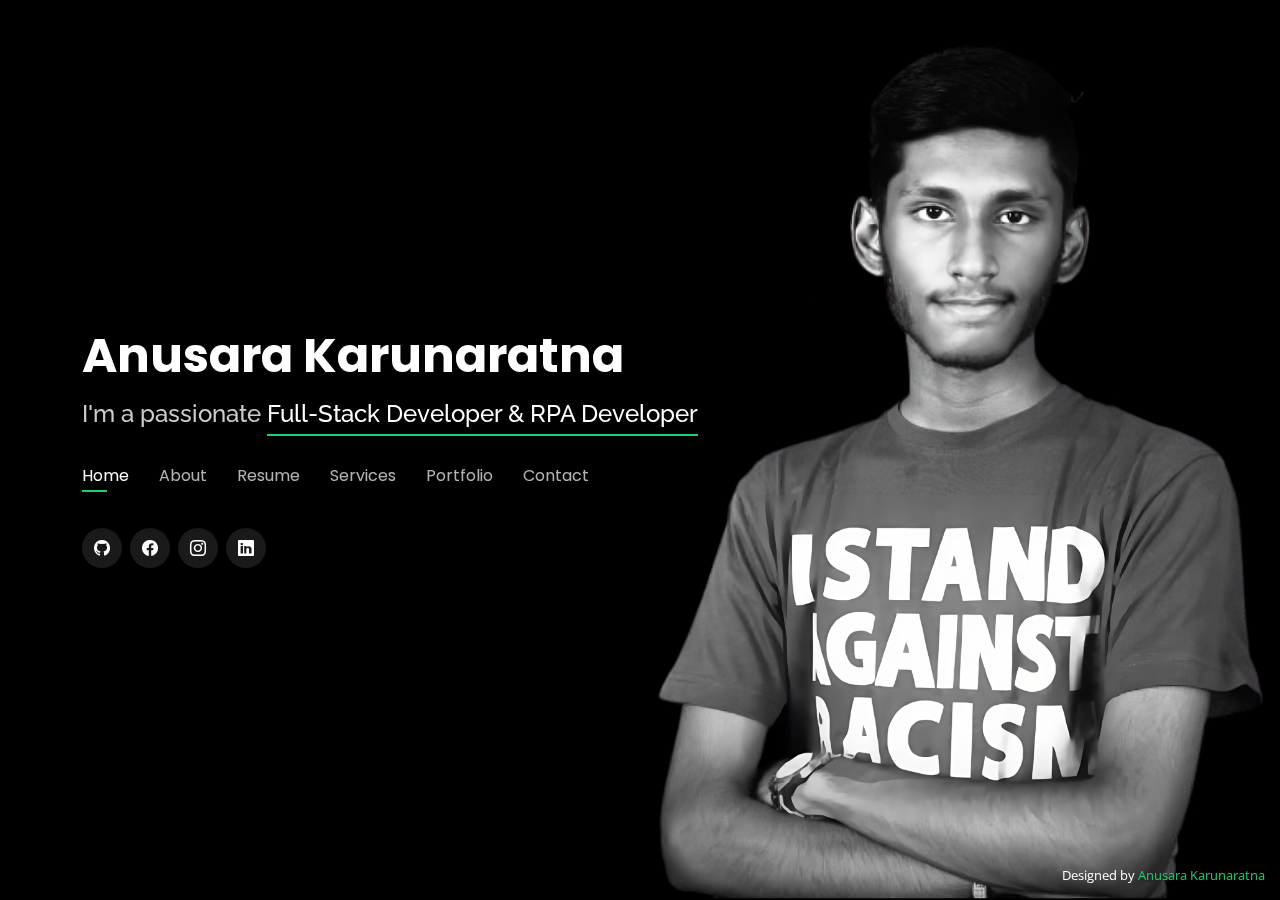
<file: index.html>
<!DOCTYPE html>
<html lang="en">

<head>
  <meta charset="utf-8">
  <meta content="width=device-width, initial-scale=1.0" name="viewport">

  <title>Anusara's Portfolio</title>
  <meta content="" name="description">
  <meta content="" name="keywords">

  <!-- Favicons -->
  <link href="assets/img/Screenshot 2024-05-24 at 12.58.26.png" rel="icon"> 
  <link href="assets/img/apple-touch-icon.png" rel="apple-touch-icon">

  <!-- Google Fonts -->
  <link href="https://fonts.googleapis.com/css?family=Open+Sans:300,300i,400,400i,600,600i,700,700i|Raleway:300,300i,400,400i,500,500i,600,600i,700,700i|Poppins:300,300i,400,400i,500,500i,600,600i,700,700i" rel="stylesheet">

  <!-- Vendor CSS Files -->
  <link href="assets/vendor/bootstrap/css/bootstrap.min.css" rel="stylesheet">
  <link href="assets/vendor/bootstrap-icons/bootstrap-icons.css" rel="stylesheet">
  <link href="assets/vendor/boxicons/css/boxicons.min.css" rel="stylesheet">
  <link href="assets/vendor/glightbox/css/glightbox.min.css" rel="stylesheet">
  <link href="assets/vendor/remixicon/remixicon.css" rel="stylesheet">
  <link href="assets/vendor/swiper/swiper-bundle.min.css" rel="stylesheet">

  <!-- Template Main CSS File -->
  <link href="assets/css/style.css" rel="stylesheet">

 
</head>

<body>

  <!-- ======= Header ======= -->
  <header id="header">
    <div class="container">

      <h1><a href="index.html">Anusara Karunaratna</a></h1>
      <!-- Uncomment below if you prefer to use an image logo -->
      <!-- <a href="index.html" class="mr-auto"><img src="assets/img/logo.png" alt="" class="img-fluid"></a> -->
      <h2>I'm a passionate <span>Full-Stack Developer &amp; RPA Developer</span></h2>
    

      <nav id="navbar" class="navbar">
        <ul>
          <li><a class="nav-link active" href="#header">Home</a></li>
          <li><a class="nav-link" href="#about">About</a></li>
          <li><a class="nav-link" href="#resume">Resume</a></li>
          <li><a class="nav-link" href="#services">Services</a></li>
          <li><a class="nav-link" href="#portfolio">Portfolio</a></li>
          <li><a class="nav-link" href="#contact">Contact</a></li>
        </ul>
        <i class="bi bi-list mobile-nav-toggle"></i>
      </nav><!-- .navbar -->

      <div class="social-links">
        <a href="https://github.com/AnusaraKarunaratna" class="twitter"><i class="bi bi-github"></i></a>
        <a href="https://www.facebook.com/profile.php?id=100082082374317" class="facebook"><i class="bi bi-facebook"></i></a>
        <a href="https://www.instagram.com/anuwa_70/" class="instagram"><i class="bi bi-instagram"></i></a>
        <a href="https://www.linkedin.com/in/anusara-karunaratna-359443222/" class="linkedin"><i class="bi bi-linkedin"></i></a>
      </div>
    </div>
  </header>

  <!-- ======= About Section ======= -->
  <section id="about" class="about">

    <!-- ======= About Me ======= -->
    <div class="about-me container">

      <div class="section-title">
        <h2>About</h2>
        <p>More about me</p>
      </div>

      <div class="row">
        <div class="col-lg-4" data-aos="fade-right">
          <img src="assets/img/IMG_3649 3.jpg" class="img-fluid" alt="">
        </div>
        <div class="col-lg-8 pt-4 pt-lg-0 content" data-aos="fade-left">
          <h3>Full-Stack Developer &amp; RPA Developer</h3>
         
          <div class="row">
            <div class="col-lg-6">
              <ul>
                <li><i class="bi bi-chevron-right"></i> <strong>Birthday:</strong> <span>29 July 2005</span></li>
                
                <li><i class="bi bi-chevron-right"></i> <strong>Phone:</strong> <span>+94 71544 2990</span></li>
                <li><i class="bi bi-chevron-right"></i> <strong>City:</strong> <span>Homagama, Sri Lanka</span></li>
              </ul>
            </div>
            <div class="col-lg-6">
              <ul>
                <li><i class="bi bi-chevron-right"></i> <strong>Age:</strong> <span>19</span></li>
                <li><i class="bi bi-chevron-right"></i> <strong>Degree:</strong> <span>BEng (Hons) Software Engineering</span></li>
                <li><i class="bi bi-chevron-right"></i> <strong>PhEmailone:</strong> <span>anusarakarunaratna@gmail.com</span></li>
                
              </ul>
            </div>
          </div>
          <p>
            I am a highly motivated and passionate third-year Software Engineering student at IIT Sri Lanka, currently undertaking an internship at SLT Sri Lanka. At 19 years old, I have developed a solid foundation in various programming languages and web development technologies. My enthusiasm for coding and dedication to continuous learning drive my commitment to excellence in software development and design.
          </p>
        </div>
      </div>

    </div><!-- End About Me -->

    <!-- ======= Counts ======= -->
    <div class="counts container">

      <div class="row">

        <div class="col-lg-3 col-md-6">
          <div class="count-box">
            <i class="bi bi-emoji-smile"></i>
            <span data-purecounter-start="0" data-purecounter-end="03" data-purecounter-duration="1" class="purecounter"></span>
            <p>Happy Clients</p>
          </div>
        </div>

        <div class="col-lg-3 col-md-6 mt-5 mt-md-0">
          <div class="count-box">
            <i class="bi bi-journal-richtext"></i>
            <span data-purecounter-start="0" data-purecounter-end="12" data-purecounter-duration="1" class="purecounter"></span>
            <p>Projects</p>
          </div>
        </div>

        <div class="col-lg-3 col-md-6 mt-5 mt-lg-0">
          <div class="count-box">
            <i class="bi bi-headset"></i>
            <span data-purecounter-start="0" data-purecounter-end="24" data-purecounter-duration="1" class="purecounter"></span>
            <p>Hours Of Support</p>
          </div>
        </div>

        <div class="col-lg-3 col-md-6 mt-5 mt-lg-0">
          <div class="count-box">
            <i class="bi bi-award"></i>
            <span data-purecounter-start="0" data-purecounter-end="5" data-purecounter-duration="1" class="purecounter"></span>
            <p>Awards</p>
          </div>
        </div>

      </div>

    </div><!-- End Counts -->

    <!-- ======= Skills  ======= -->
    <div class="skills container">

      <div class="section-title">
        <h2>Skills</h2>
      </div>

      <div class="row skills-content">

        <div class="col-lg-6">

          <div class="progress">
            <span class="skill">PYTHON <i class="val">85%</i></span>
            <div class="progress-bar-wrap">
              <div class="progress-bar" role="progressbar" aria-valuenow="85" aria-valuemin="0" aria-valuemax="100"></div>
            </div>
          </div>

          <div class="progress">
            <span class="skill">HTML <i class="val">95%</i></span>
            <div class="progress-bar-wrap">
              <div class="progress-bar" role="progressbar" aria-valuenow="95" aria-valuemin="0" aria-valuemax="100"></div>
            </div>
          </div>

          <div class="progress">
            <span class="skill">CSS <i class="val">90%</i></span>
            <div class="progress-bar-wrap">
              <div class="progress-bar" role="progressbar" aria-valuenow="90" aria-valuemin="0" aria-valuemax="100"></div>
            </div>
          </div>

          <div class="progress">
            <span class="skill">JavaScript <i class="val">75%</i></span>
            <div class="progress-bar-wrap">
              <div class="progress-bar" role="progressbar" aria-valuenow="75" aria-valuemin="0" aria-valuemax="100"></div>
            </div>
          </div>

          <div class="progress">
            <span class="skill">NODE <i class="val">75%</i></span>
            <div class="progress-bar-wrap">
              <div class="progress-bar" role="progressbar" aria-valuenow="75" aria-valuemin="0" aria-valuemax="100"></div>
            </div>
          </div>

          <div class="progress">
            <span class="skill">CANVA <i class="val">75%</i></span>
            <div class="progress-bar-wrap">
              <div class="progress-bar" role="progressbar" aria-valuenow="75" aria-valuemin="0" aria-valuemax="100"></div>
            </div>
          </div>

          <div class="progress">
            <span class="skill">UI PATH <i class="val">85%</i></span>
            <div class="progress-bar-wrap">
              <div class="progress-bar" role="progressbar" aria-valuenow="85" aria-valuemin="0" aria-valuemax="100"></div>
            </div>
          </div>

        </div>

        <div class="col-lg-6">

          <div class="progress">
            <span class="skill">Java <i class="val">80%</i></span>
            <div class="progress-bar-wrap">
              <div class="progress-bar" role="progressbar" aria-valuenow="80" aria-valuemin="0" aria-valuemax="100"></div>
            </div>
          </div>

          <div class="progress">
            <span class="skill">PHP <i class="val">80%</i></span>
            <div class="progress-bar-wrap">
              <div class="progress-bar" role="progressbar" aria-valuenow="80" aria-valuemin="0" aria-valuemax="100"></div>
            </div>
          </div>

          <div class="progress">
            <span class="skill">REACT-JS <i class="val">85%</i></span>
            <div class="progress-bar-wrap">
              <div class="progress-bar" role="progressbar" aria-valuenow="85" aria-valuemin="0" aria-valuemax="100"></div>
            </div>
          </div>

          <div class="progress">
            <span class="skill">REACT-NATIVE <i class="val">85%</i></span>
            <div class="progress-bar-wrap">
              <div class="progress-bar" role="progressbar" aria-valuenow="85" aria-valuemin="0" aria-valuemax="100"></div>
            </div>
          </div>

          <div class="progress">
            <span class="skill">FLUTTER <i class="val">85%</i></span>
            <div class="progress-bar-wrap">
              <div class="progress-bar" role="progressbar" aria-valuenow="85" aria-valuemin="0" aria-valuemax="100"></div>
            </div>
          </div>

          <div class="progress">
            <span class="skill">SQL <i class="val">85%</i></span>
            <div class="progress-bar-wrap">
              <div class="progress-bar" role="progressbar" aria-valuenow="85" aria-valuemin="0" aria-valuemax="100"></div>
            </div>
          </div>

          <div class="progress">
            <span class="skill">FIGMA <i class="val">85%</i></span>
            <div class="progress-bar-wrap">
              <div class="progress-bar" role="progressbar" aria-valuenow="85" aria-valuemin="0" aria-valuemax="100"></div>
            </div>
          </div>

        </div>

      </div>

    </div><!-- End Skills -->

    <!-- ======= Interests ======= -->
    <div class="interests container">

      <div class="section-title">
        <h2>Interests</h2>
      </div>

      <div class="row">
        <div class="col-lg-3 col-md-4">
          <div class="icon-box">
            <i class="ri-smartphone-line" style="color: #ffbb2c;"></i>
            <h3>Mobile App Development</h3>
          </div>
        </div>
        <div class="col-lg-3 col-md-4 mt-4 mt-md-0">
          <div class="icon-box">
            <i class="ri-bar-chart-box-line" style="color: #5578ff;"></i>
            <h3>Web Development</h3>
          </div>
        </div>
        <div class="col-lg-3 col-md-4 mt-4 mt-md-0">
          <div class="icon-box">
            <i class="ri-paint-brush-line" style="color: #e80368;"></i>
            <h3>UI/UX Designing</h3>
          </div>
        </div>
        <div class="col-lg-3 col-md-4 mt-4 mt-lg-0">
          <div class="icon-box">
            <i class="ri-robot-line" style="color: #e361ff;"></i>
            <h3>RPA Development</h3>
          </div>
        </div>
        
        <div class="col-lg-3 col-md-4 mt-4">
          <div class="icon-box">
            <i class="ri-anchor-line" style="color: #b2904f;"></i>
            <h3>Database Management</h3>
          </div>
        </div>
        <div class="col-lg-3 col-md-4 mt-4">
          <div class="icon-box">
            <i class="ri-camera-line" style="color: #b20969;"></i>
            <h3>Photography</h3>
          </div>
        </div>
        <div class="col-lg-3 col-md-4 mt-4">
          <div class="icon-box">
            <i class="ri-base-station-line" style="color: #ff5828;"></i>
            <h3>Video Editing</h3>
          </div>
        </div>
        <div class="col-lg-3 col-md-4 mt-4">
          <div class="icon-box">
            <i class="ri-disc-line" style="color: #29cc61;"></i>
            <h3>Sound Track Development</h3>
          </div>
        </div>
      </div>

    </div><!-- End Interests -->

    <!-- ======= Testimonials ======= -->
    <div class="testimonials container">

      

  </section><!-- End About Section -->

  <!-- ======= Resume Section ======= -->
  <section id="resume" class="resume">
    <div class="container">

      <div class="section-title">
        <h2>Resume</h2>
        <p>Check My Resume</p>
      </div>

      <div class="row">
        <div class="col-lg-6">
          <h3 class="resume-title"></h3>
          <div class="resume-item pb-0">
            <h4>Anusara Karunaratna</h4>
            <p><em>I am a highly motivated and passionate third-year Software Engineering student at IIT Sri Lanka, currently undertaking an internship at SLT Sri Lanka. At 19 years old, I have developed a solid foundation in various programming languages and web development technologies. My enthusiasm for coding and dedication to continuous learning drive my commitment to excellence in software development and design.</em></p>
            <p>
            <ul>
              <li>57/14, Parakrama mw, Malapalla, Homagama.</li>
              <li>(94) 71544-2990</li>
              <li>anusarakarunaratna@gmail.com</li>
            </ul>
            </p>
          </div>

          <h3 class="resume-title">Education</h3>
          <div class="resume-item">
            <h4>AWARD OF DIPLOMA OF HIGHER EDUCATION</h4>
            <h5>2023 - 2024</h5>
            <p><em>AT UNIVERSITY OF WESTMINSTER</em></p>
            <p>I completed my diploma of higher education at the University of Westminster during the academic years 2023-2024. This program equipped me with comprehensive knowledge and skills in field of Software Engineering. Overall, earning this diploma was a significant achievement in my educational journey.</p>
          </div>
          <div class="resume-item">
            <h4>AWARD OF CERTIFICATE OF HIGHER EDUCATION</h4>
            <h5>2023 - 2023</h5>
            <p><em>AT UNIVERSITY OF WESTMINSTER</em></p>
            <p>During the academic year 2023-2023, I was awarded a Certificate of Higher Education from the University of Westminster. This certificate signifies successful completion of a program of study at the university level. Earning this certificate marks an important milestone in my educational journey and demonstrates my dedication to academic excellence.</p>
          </div>
          <div class="resume-item">
            <h4>FOUNDATION CERTIFICATE IN HIGHER EDUCATION</h4>
            <h5>2022 - 2022</h5>
            <p><em>AT INFORMATIC INSTITUTE OF TECHNOLOGY</em></p>
            <p>During the academic year 2022-2023, I completed the Foundation Certificate in Higher Education program at Informatic Institute Of Technology. The Institute's rigorous academic standards and supportive learning environment have played a crucial role in shaping my educational journey. Obtaining this foundation certificate marks an important step towards my goals.</p>
          </div>
          <div class="resume-item">
            <h4>GCE O-LEVEL</h4>
            <h5>2020 - 2021</h5>
            <p><em>AT ANANDA COLLEGE COLOMBO</em></p>
            <p>I completed my General Certificate of Education Ordinary Level (GCE O-Level) qualification at Ananda College Colombo during the academic years 2020-2021. I am proud to mention that I achieved exceptional results, obtaining 9 A passes. This outstanding performance is a testament to my dedication to academic excellence and my ability to excel in challenging subjects.</p>
          </div>
        </div>
        <div class="col-lg-6">
          <h3 class="resume-title">Professional Experience</h3>
          <div class="resume-item">
            <h4>Internship</h4>
            <h5>2024 - Present</h5>
            <p><em>Sri Lanka Telecom</em></p>
            <p>
              I am currently undertaking a one-year internship at Sri Lanka Telecom, where I serve as a Full Stack Developer and RPA Developer. In this role, I am responsible for developing and maintaining both front-end and back-end components of web applications. Additionally, I work on automating business processes using robotic process automation (RPA) technologies, enhancing efficiency and reducing operational costs. This experience allows me to apply my technical skills in a real-world setting, collaborate with experienced professionals, and contribute to significant projects within the organization. 
            </p>
          </div>
          
        </div>
        <div style="text-align: center;">
          <p style="margin-top: 10px;">
            <a href="./Anusara Karunaratna Resume.pdf" class="btn btn-primary py-3 px-4" download="Anusara Karunaratna's Resume"
              style="font-family: Arial, sans-serif; font-size: 14px; font-weight: bold; color: #ffffff; text-decoration: none; background-color: #18d26e;border-color: #066733; width: 300px; border-radius: 5px; transition: background-color 0.3s;">
              <span>Download CV</span>
            </a>
          </p>
        </div>
        
      </div>

    </div>
  </section><!-- End Resume Section -->

  <!-- ======= Services Section ======= -->
  <section id="services" class="services">
    <div class="container">

      <div class="section-title">
        <h2>Services</h2>
        <p>My Services</p>
      </div>

      <div class="row">
        <div class="col-lg-4 col-md-6 d-flex align-items-stretch">
          <div class="icon-box">
            <div class="icon"><i class="bx bx-mobile"></i></div>
            <h4><a href="">Mobile Application Development</a></h4>
            <p>Mobile application development, ensuring seamless user experiences while adeptly managing the intricacies and challenges to deliver robust and innovative solutions, even amidst potential complexities and obstacles.</p>
          </div>
        </div>

        <div class="col-lg-4 col-md-6 d-flex align-items-stretch mt-4 mt-md-0">
          <div class="icon-box">
            <div class="icon"><i class="bx bx-world"></i></div>
            <h4><a href="">Web Application Development</a></h4>
            <p>Web development, creating dynamic and responsive websites while skillfully addressing and overcoming various technical challenges to deliver exceptional and user-friendly digital experiences.</p>
          </div>
        </div>

        <div class="col-lg-4 col-md-6 d-flex align-items-stretch mt-4 mt-lg-0">
          <div class="icon-box">
            <div class="icon"><i class="bx bx-arch"></i></div>
            <h4><a href="">UI/UX Designs</a></h4>
            <p>Crafting intuitive and engaging interfaces that enhance user satisfaction and accessibility, while expertly navigating the complexities and nuances of user experience and interface design.</p>
          </div>
        </div>

        <div class="col-lg-4 col-md-6 d-flex align-items-stretch mt-4">
          <div class="icon-box">
            <div class="icon"><i class="bx bx-bot"></i></div>
            <h4><a href="">RPA Related Tasks</a></h4>
            <p>Automating repetitive and time-consuming processes to improve efficiency and accuracy, while adeptly handling the challenges and intricacies of robotic process automation implementation.</p>
          </div>
        </div>

        <div class="col-lg-4 col-md-6 d-flex align-items-stretch mt-4">
          <div class="icon-box">
            <div class="icon"><i class="bx bx-slideshow"></i></div>
            <h4><a href="">Video Editing</a></h4>
            <p>Blending creativity and technical expertise to craft compelling visual narratives, while meticulously refining and enhancing footage to captivate audiences and convey impactful messages.</p>
          </div>
        </div>

        <div class="col-lg-4 col-md-6 d-flex align-items-stretch mt-4">
          <div class="icon-box">
            <div class="icon"><i class="bx bx-camera"></i></div>
            <h4><a href="">Photography</a></h4>
            <p>Capturing moments with an artistic eye and technical precision, weaving stories through images that evoke emotion and leave a lasting impression.</p>
          </div>
        </div>

      </div>

    </div>
  </section><!-- End Services Section -->

  <!-- ======= Portfolio Section ======= -->
  <section id="portfolio" class="portfolio">
    <div class="container">

      <div class="section-title">
        <h2>Portfolio</h2>
        <p>My Works</p>
      </div>

      <div class="row">
        <div class="col-lg-12 d-flex justify-content-center">
          <ul id="portfolio-flters">
            <li data-filter="*" class="filter-active">All</li>
            <li data-filter=".filter-app">App</li>
            <li data-filter=".filter-card">Other</li>
            <li data-filter=".filter-web">Web</li>
          </ul>
        </div>
      </div>

      <div class="row portfolio-container">

        <div class="col-lg-4 col-md-6 portfolio-item filter-web">
          <div class="portfolio-wrap">
            <img src="assets/img/Voice of Unity.png" class="img-fluid" alt="">
            <div class="portfolio-info">
              <h4>
                Voice Of Unity Online Petition System
              </h4>
              <p>Web</p>
              <div class="portfolio-links">
                <a href="assets/img/Voice of Unity.png" data-gallery="portfolioGallery" class="portfolio-lightbox" title="This leverages Python for its backend, utilizing Flask to deliver powerful functionality. Users can seamlessly browse, sign, and create petitions on a wide range of topics. With intuitive search capabilities, finding petitions aligned with personal interests is effortless. Additionally, state-of-the-art security features like face recognition login ensure user accounts remain protected. Together, Python and Flask empower Voice of Unity to facilitate meaningful change and community engagement."><i class="bx bx-plus"></i></a>
                <a href="https://github.com/anusara20220547/SDGP-Group-Implementation" data-gallery="portfolioDetailsGallery" data-glightbox="type: external" class="portfolio-details-lightbox" title="Portfolio Details"><i class="bx bx-link"></i></a>
              </div>
            </div>
          </div>
        </div>


        <div class="col-lg-4 col-md-6 portfolio-item filter-app">
          <div class="portfolio-wrap">
            <img src="assets/img/Educational app.png" class="img-fluid" alt="">
            <div class="portfolio-info">
              <h4>
                Nana Thathu Education App</h4>
              <p>App</p>
              <div class="portfolio-links">
                <a href="assets/img/Educational app.png" data-gallery="portfolioGallery" class="portfolio-lightbox" title="Developed a mobile app called “Nana Thathu”, targeting all O/L and A/L Sri Lankan students. Through this app, students were able to watch educational videos, create notes, set timetables, use stopwatches, and download learning materials and past papers, among many other features. The app was developed using React Native for the frontend and Firebase for backend services, ensuring a seamless and responsive user experience."><i class="bx bx-plus"></i></a>
                <a href="https://github.com/anusara20220547/NanaThathu/tree/main/AwesomeProject" data-gallery="portfolioDetailsGallery" data-glightbox="type: external" class="portfolio-details-lightbox" title="Developed a mobile app called “Nana Thathu”, targeting all O/L and A/L Sri Lankan students. Through this app, students were able to watch educational videos, create notes, set timetables, use stopwatches, and download learning materials and past papers, among many other features. The app was developed using React Native for the frontend and Firebase for backend services, ensuring a seamless and responsive user experience."><i class="bx bx-link"></i></a>
              </div>
            </div>
          </div>
        </div>

        <div class="col-lg-4 col-md-6 portfolio-item filter-card">
          <div class="portfolio-wrap">
            <img src="assets/img/uiux.png" class="img-fluid" alt="">
            <div class="portfolio-info">
              <h4>UI Templates for Tuition App</h4>
              <p>ui/ux design</p>
              <div class="portfolio-links">
                <a href="assets/img/uiux.png" data-gallery="portfolioGallery" class="portfolio-lightbox" title="Designed a set of intuitive and visually appealing UI templates for a tuition application using Figma. The project includes eight screen templates, focusing on a user-centric, modern, and responsive design to enhance the educational experience for students and tutors. Excited to see the impact of this work!"><i class="bx bx-plus"></i></a>
                <a href="https://lnkd.in/eFrHBafF" data-gallery="portfolioDetailsGallery" data-glightbox="type: external" class="portfolio-details-lightbox" title="Portfolio Details"><i class="bx bx-link"></i></a>
              </div>
            </div>
          </div>
        </div>

        <div class="col-lg-4 col-md-6 portfolio-item filter-app">
          <div class="portfolio-wrap">
            <img src="assets/img/portfolio/image_2.jpg" class="img-fluid" alt="">
            <div class="portfolio-info">
              <h4>Online Shopping Management System</h4>
              <p>App</p>
              <div class="portfolio-links">
                <a href="assets/img/portfolio/image_2.jpg" data-gallery="portfolioGallery" class="portfolio-lightbox" title="This online shopping management system is designed with Java Swing UI that provides an intuitive platform for users to explore a diverse menu of products, easily add items to their carts, and easily make reservations. Dive into a world of discounts, where savings await at every turn. Experience convenience, efficiency and affordability with every click, making your online shopping journey truly enjoyable."><i class="bx bx-plus"></i></a>
                <a href="https://github.com/AnusaraKarunaratna/Online-Shopping-Management-System-Using-Java-and-Java-Swing" data-gallery="portfolioDetailsGallery" data-glightbox="type: external" class="portfolio-details-lightbox" title="Portfolio Details"><i class="bx bx-link"></i></a>
              </div>
            </div>
          </div>
        </div>

        <div class="col-lg-4 col-md-6 portfolio-item filter-card">
          <div class="portfolio-wrap">
            <img src="assets/img/QM.png" class="img-fluid" alt="">
            <div class="portfolio-info">
              <h4>
                Food Queue Optimization Management System</h4>
              <p>Java Program</p>
              <div class="portfolio-links">
                <a href="assets/img/QM.png" data-gallery="portfolioGallery" class="portfolio-lightbox" title="Food Queue Management System, a dynamic solution developed using JavaFX and Java. This system redefines the dining experience by efficiently managing queues in restaurants. Users can explore menus, place orders, and monitor their queue status in real-time. By leveraging technology, both customers and restaurant staff can enjoy smoother operations, reducing wait times and enhancing overall satisfaction."><i class="bx bx-plus"></i></a>
                <a href="https://github.com/anusara20220547/FoodQueueManagementSystem" data-gallery="portfolioDetailsGallery" data-glightbox="type: external" class="portfolio-details-lightbox" title="Portfolio Details"><i class="bx bx-link"></i></a>
              </div>
            </div>
          </div>
        </div>

        <div class="col-lg-4 col-md-6 portfolio-item filter-card">
          <div class="portfolio-wrap">
            <img src="assets/img/SP.png" class="img-fluid" alt="">
            <div class="portfolio-info">
              <h4>
                Student Progression Management System</h4>
              <p>Python program</p>
              <div class="portfolio-links">
                <a href="assets/img/SP.png" data-gallery="portfolioGallery" class="portfolio-lightbox" title="This innovative system revolutionizes the tracking of student progression, providing educational institutions with an efficient tool to monitor academic growth and performance. Leveraging Python's flexibility, it offers a comprehensive solution to manage student data, track progress, and optimize learning outcomes."><i class="bx bx-plus"></i></a>
                <a href="https://github.com/AnusaraKarunaratna/Student-Progression-Management-System" data-gallery="portfolioDetailsGallery" data-glightbox="type: external" class="portfolio-details-lightbox" title="Portfolio Details"><i class="bx bx-link"></i></a>
              </div>
            </div>
          </div>
        </div>

        <div class="col-lg-4 col-md-6 portfolio-item filter-web">
          <div class="portfolio-wrap">
            <img src="assets/img/science.png" class="img-fluid" alt="">
            <div class="portfolio-info">
              <h4>
                Science Hub Scientific Static Web</h4>
              <p>Web</p>
              <div class="portfolio-links">
                <a href="assets/img/science.png" data-gallery="portfolioGallery" class="portfolio-lightbox" title="Science Hub harnesses the power of HTML, CSS, and JavaScript to craft an immersive online platform. Seamlessly blending technology with scientific exploration, it offers a diverse array of products and educational resources, fostering a community passionate about scientific discovery."><i class="bx bx-plus"></i></a>
                <a href="https://github.com/anusara20220547/Science-Hub" data-gallery="portfolioDetailsGallery" data-glightbox="type: external" class="portfolio-details-lightbox" title="Portfolio Details"><i class="bx bx-link"></i></a>
              </div>
            </div>
          </div>
        </div>

      </div>

    </div>
  </section><!-- End Portfolio Section -->

  <!-- ======= Contact Section ======= -->
  <section id="contact" class="contact">
    <div class="container">

      <div class="section-title">
        <h2>Contact</h2>
        <p>Contact Me</p>
      </div>

      <div class="row mt-2">

        <div class="col-md-6 d-flex align-items-stretch">
          <div class="info-box">
            <i class="bx bx-map"></i>
            <h3>My Address</h3>
            <p>57/14,Parakrama mw,Malapalla,Homagama</p>
          </div>
        </div>

        <div class="col-md-6 mt-4 mt-md-0 d-flex align-items-stretch">
          <div class="info-box">
            <i class="bx bx-share-alt"></i>
            <h3>Social Profiles</h3>
            <div class="social-links">
              <a href="https://github.com/AnusaraKarunaratna" class="twitter"><i class="bi bi-github"></i></a>
              <a href="https://www.facebook.com/profile.php?id=100082082374317" class="facebook"><i class="bi bi-facebook"></i></a>
              <a href="https://www.instagram.com/anuwa_70/" class="instagram"><i class="bi bi-instagram"></i></a>
              <a href="https://www.linkedin.com/in/anusara-karunaratna-359443222/" class="linkedin"><i class="bi bi-linkedin"></i></a>
            </div>
          </div>
        </div>

        <div class="col-md-6 mt-4 d-flex align-items-stretch">
          <div class="info-box">
            <i class="bx bx-envelope"></i>
            <h3>Email Me</h3>
            <p>anusarakarunaratna@gmail.com</p>
          </div>
        </div>
        <div class="col-md-6 mt-4 d-flex align-items-stretch">
          <div class="info-box">
            <i class="bx bx-phone-call"></i>
            <h3>Call Me</h3>
            <p>+94 71 544 2990</p>
          </div>
        </div>
      </div>

      <form action="forms/contact.php" method="post" role="form" class="php-email-form mt-4">
        <div class="row">
          <div class="col-md-6 form-group">
            <input type="text" name="name" class="form-control" id="name" placeholder="Your Name" required>
          </div>
          <div class="col-md-6 form-group mt-3 mt-md-0">
            <input type="email" class="form-control" name="email" id="email" placeholder="Your Email" required>
          </div>
        </div>
        <div class="form-group mt-3">
          <input type="text" class="form-control" name="subject" id="subject" placeholder="Subject" required>
        </div>
        <div class="form-group mt-3">
          <textarea class="form-control" name="message" rows="5" placeholder="Message" required></textarea>
        </div>
        <div class="my-3">
          <div class="loading">Loading</div>
          <div class="error-message"></div>
          <div class="sent-message">Your message has been sent. Thank you!</div>
        </div>
        <div class="text-center"><button type="submit">Send Message</button></div>
      </form>

    </div>
  </section><!-- End Contact Section -->

  <div class="credits">
   
    Designed by <a href="https://bootstrapmade.com/">Anusara Karunaratna</a>
  </div>

  <!-- Vendor JS Files -->
  <script src="assets/vendor/purecounter/purecounter_vanilla.js"></script>
  <script src="assets/vendor/bootstrap/js/bootstrap.bundle.min.js"></script>
  <script src="assets/vendor/glightbox/js/glightbox.min.js"></script>
  <script src="assets/vendor/isotope-layout/isotope.pkgd.min.js"></script>
  <script src="assets/vendor/swiper/swiper-bundle.min.js"></script>
  <script src="assets/vendor/waypoints/noframework.waypoints.js"></script>
  <script src="assets/vendor/php-email-form/validate.js"></script>

  <!-- Template Main JS File -->
  <script src="assets/js/main.js"></script>

</body>

</html>
</file>
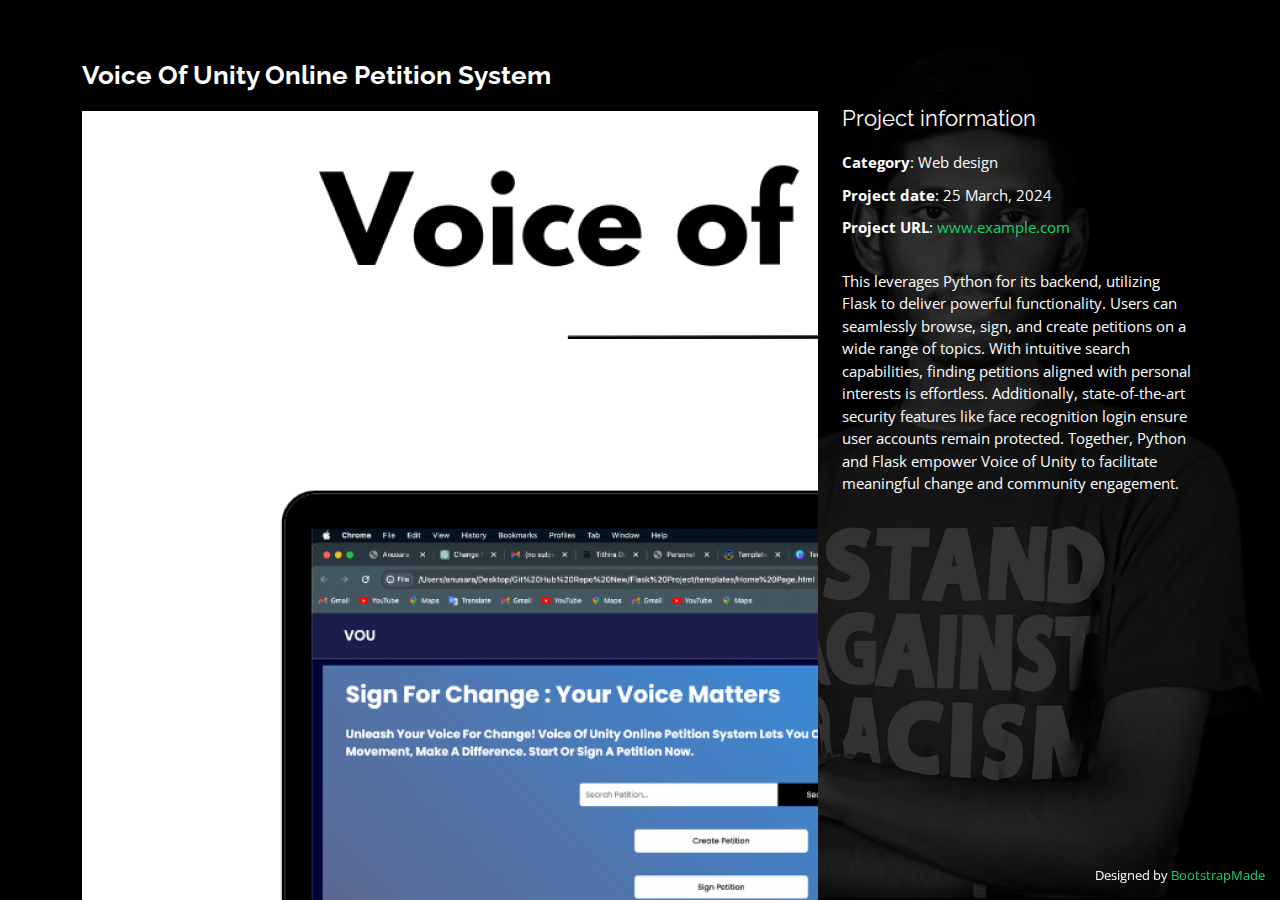
<file: portfolio-details.html>
<!DOCTYPE html>
<html lang="en">

<head>
  <meta charset="utf-8">
  <meta content="width=device-width, initial-scale=1.0" name="viewport">

  <title>Portfolio Details - Personal Bootstrap Template</title>
  <meta content="" name="description">
  <meta content="" name="keywords">

  <!-- Favicons -->
  <link href="assets/img/favicon.png" rel="icon">
  <link href="assets/img/apple-touch-icon.png" rel="apple-touch-icon">

  <!-- Google Fonts -->
  <link href="https://fonts.googleapis.com/css?family=Open+Sans:300,300i,400,400i,600,600i,700,700i|Raleway:300,300i,400,400i,500,500i,600,600i,700,700i|Poppins:300,300i,400,400i,500,500i,600,600i,700,700i" rel="stylesheet">

  <!-- Vendor CSS Files -->
  <link href="assets/vendor/bootstrap/css/bootstrap.min.css" rel="stylesheet">
  <link href="assets/vendor/bootstrap-icons/bootstrap-icons.css" rel="stylesheet">
  <link href="assets/vendor/boxicons/css/boxicons.min.css" rel="stylesheet">
  <link href="assets/vendor/glightbox/css/glightbox.min.css" rel="stylesheet">
  <link href="assets/vendor/remixicon/remixicon.css" rel="stylesheet">
  <link href="assets/vendor/swiper/swiper-bundle.min.css" rel="stylesheet">

  <!-- Template Main CSS File -->
  <link href="assets/css/style.css" rel="stylesheet">

  <!-- =======================================================
  * Template Name: Personal
  * Template URL: https://bootstrapmade.com/personal-free-resume-bootstrap-template/
  * Updated: Mar 17 2024 with Bootstrap v5.3.3
  * Author: BootstrapMade.com
  * License: https://bootstrapmade.com/license/
  ======================================================== -->
</head>

<body>

  <main id="main">

    <!-- ======= Portfolio Details ======= -->
    <div id="portfolio-details" class="portfolio-details">
      <div class="container">

        <div class="row">

          <div class="col-lg-8">
            <h2 class="portfolio-title">Voice Of Unity Online Petition System</h2>

            <div class="portfolio-details-slider swiper">
              <div class="swiper-wrapper align-items-center">

                <div class="swiper-slide">
                  <img src="assets/img/Voice of Unity.png" alt="">
                </div>

              </div>
              <div class="swiper-pagination"></div>
            </div>

          </div>

          <div class="col-lg-4 portfolio-info">
            <h3>Project information</h3>
            <ul>
              <li><strong>Category</strong>: Web design</li>
              <li><strong>Project date</strong>: 25 March, 2024</li>
              <li><strong>Project URL</strong>: <a href="#">www.example.com</a></li>
            </ul>

            <p>
              This leverages Python for its backend, utilizing Flask to deliver powerful functionality. Users can seamlessly browse, sign, and create petitions on a wide range of topics. With intuitive search capabilities, finding petitions aligned with personal interests is effortless. Additionally, state-of-the-art security features like face recognition login ensure user accounts remain protected. Together, Python and Flask empower Voice of Unity to facilitate meaningful change and community engagement.
            </p>
          </div>

        </div>

      </div>
    </div><!-- End Portfolio Details -->

  </main><!-- End #main -->

  <div class="credits">
   
    Designed by <a href="https://bootstrapmade.com/">BootstrapMade</a>
  </div>

  <!-- Vendor JS Files -->
  <script src="assets/vendor/purecounter/purecounter_vanilla.js"></script>
  <script src="assets/vendor/bootstrap/js/bootstrap.bundle.min.js"></script>
  <script src="assets/vendor/glightbox/js/glightbox.min.js"></script>
  <script src="assets/vendor/isotope-layout/isotope.pkgd.min.js"></script>
  <script src="assets/vendor/swiper/swiper-bundle.min.js"></script>
  <script src="assets/vendor/waypoints/noframework.waypoints.js"></script>
  <script src="assets/vendor/php-email-form/validate.js"></script>

  <!-- Template Main JS File -->
  <script src="assets/js/main.js"></script>

</body>

</html>
</file>
<file: assets/css/style.css>
/**
* Template Name: Personal
* Template URL: https://bootstrapmade.com/personal-free-resume-bootstrap-template/
* Updated: Mar 17 2024 with Bootstrap v5.3.3
* Author: BootstrapMade.com
* License: https://bootstrapmade.com/license/
*/

/*--------------------------------------------------------------
# General
--------------------------------------------------------------*/
body {
  font-family: "Open Sans", sans-serif;
  background-color: #040404;
  color: #fff;
  position: relative;
  background: transparent;
}

body::before {
  content: "";
  position: fixed;
  background: #040404 url("../../1203C314-34B9-40DA-80A8-8CC6C4CA0916-transformed.jpeg") top right no-repeat;
  background-size: cover;
  left: 0;
  right: 0;
  top: 0;
  height: 100vh;
  z-index: -1;
}

@media (min-width: 1024px) {
  body::before {
    background-attachment: fixed;
  }
}

a {
  color: #18d26e;
  text-decoration: none;
}

a:hover {
  color: #35e888;
  text-decoration: none;
}

h1,
h2,
h3,
h4,
h5,
h6 {
  font-family: "Raleway", sans-serif;
}

/*--------------------------------------------------------------
# Header
--------------------------------------------------------------*/
#header {
  transition: ease-in-out 0.3s;
  position: relative;
  height: 100vh;
  display: flex;
  align-items: center;
  z-index: 997;
  overflow-y: auto;
}

#header * {
  transition: ease-in-out 0.3s;
}

#header h1 {
  font-size: 48px;
  margin: 0;
  padding: 0;
  line-height: 1;
  font-weight: 700;
  font-family: "Poppins", sans-serif;
}

#header h1 a,
#header h1 a:hover {
  color: #fff;
  line-height: 1;
  display: inline-block;
}

#header h2 {
  font-size: 24px;
  margin-top: 20px;
  color: rgba(255, 255, 255, 0.8);
}

#header h2 span {
  color: #fff;
  border-bottom: 2px solid #18d26e;
  padding-bottom: 6px;
}

#header img {
  padding: 0;
  margin: 0;
}

#header .social-links {
  margin-top: 40px;
  display: flex;
}

#header .social-links a {
  font-size: 16px;
  display: flex;
  justify-content: center;
  align-items: center;
  background: rgba(255, 255, 255, 0.1);
  color: #fff;
  line-height: 1;
  margin-right: 8px;
  border-radius: 50%;
  width: 40px;
  height: 40px;
}

#header .social-links a:hover {
  background: #18d26e;
}

@media (max-width: 992px) {
  #header h1 {
    font-size: 36px;
  }

  #header h2 {
    font-size: 20px;
    line-height: 30px;
  }

  #header .social-links {
    margin-top: 15px;
  }

  #header .container {
    display: flex;
    flex-direction: column;
    align-items: center;
  }
}

/* Header Top */
#header.header-top {
  height: 80px;
  position: fixed;
  left: 0;
  top: 0;
  right: 0;
  background: rgba(0, 0, 0, 0.9);
}

#header.header-top .social-links,
#header.header-top h2 {
  display: none;
}

#header.header-top h1 {
  margin-right: auto;
  font-size: 36px;
}

#header.header-top img {
  max-height: 60px;
  margin-right: 20px !important;
}

#header.header-top .container {
  display: flex;
  align-items: center;
}

#header.header-top .navbar {
  margin: 0;
}

@media (max-width: 768px) {
  #header.header-top {
    height: 60px;
  }

  #header.header-top h1 {
    font-size: 26px;
  }
}

/*--------------------------------------------------------------
# Navigation Menu
--------------------------------------------------------------*/
/**
* Desktop Navigation 
*/
.navbar {
  padding: 0;
  margin-top: 35px;
}

.navbar ul {
  margin: 0;
  padding: 0;
  display: flex;
  list-style: none;
  align-items: center;
}

.navbar li {
  position: relative;
}

.navbar li+li {
  margin-left: 30px;
}

.navbar a,
.navbar a:focus {
  display: flex;
  align-items: center;
  justify-content: space-between;
  padding: 0;
  font-family: "Poppins", sans-serif;
  font-size: 16px;
  font-weight: 400;
  color: rgba(255, 255, 255, 0.7);
  white-space: nowrap;
  transition: 0.3s;
}

.navbar a i,
.navbar a:focus i {
  font-size: 12px;
  line-height: 0;
  margin-left: 5px;
}

.navbar a:before {
  content: "";
  position: absolute;
  width: 0;
  height: 2px;
  bottom: -4px;
  left: 0;
  background-color: #18d26e;
  visibility: hidden;
  width: 0px;
  transition: all 0.3s ease-in-out 0s;
}

.navbar a:hover:before,
.navbar li:hover>a:before,
.navbar .active:before {
  visibility: visible;
  width: 25px;
}

.navbar a:hover,
.navbar .active,
.navbar .active:focus,
.navbar li:hover>a {
  color: #fff;
}

/**
* Mobile Navigation 
*/
.mobile-nav-toggle {
  color: #fff;
  font-size: 28px;
  cursor: pointer;
  display: none;
  line-height: 0;
  transition: 0.5s;
  position: fixed;
  right: 15px;
  top: 15px;
}

@media (max-width: 991px) {
  .mobile-nav-toggle {
    display: block;
  }

  .navbar ul {
    display: none;
  }
}

.navbar-mobile {
  position: fixed;
  overflow: hidden;
  top: 0;
  right: 0;
  left: 0;
  bottom: 0;
  background: rgba(0, 0, 0, 0.9);
  transition: 0.3s;
  z-index: 999;
  margin-top: 0;
}

.navbar-mobile .mobile-nav-toggle {
  position: absolute;
  top: 15px;
  right: 15px;
}

.navbar-mobile ul {
  display: block;
  position: absolute;
  top: 55px;
  right: 15px;
  bottom: 45px;
  left: 15px;
  padding: 10px 0;
  overflow-y: auto;
  transition: 0.3s;
  border: 2px solid rgba(255, 255, 255, 0.2);
}

.navbar-mobile li {
  padding: 12px 20px;
}

.navbar-mobile li+li {
  margin: 0;
}

.navbar-mobile a,
.navbar-mobile a:focus {
  font-size: 16px;
  position: relative;
}

/*--------------------------------------------------------------
# Sections General
--------------------------------------------------------------*/
section {
  overflow: hidden;
  position: absolute;
  width: 100%;
  top: 140px;
  bottom: 100%;
  opacity: 0;
  transition: ease-in-out 0.4s;
  z-index: 2;
}

section.section-show {
  top: 100px;
  bottom: auto;
  opacity: 1;
  padding-bottom: 45px;
}

section .container {
  background: rgba(0, 0, 0, 0.9);
  padding: 30px;
}

@media (max-width: 768px) {
  section {
    top: 120px;
  }

  section.section-show {
    top: 80px;
  }
}

.section-title h2 {
  font-size: 14px;
  font-weight: 500;
  padding: 0;
  line-height: 1px;
  margin: 0 0 20px 0;
  letter-spacing: 2px;
  text-transform: uppercase;
  color: #aaaaaa;
  font-family: "Poppins", sans-serif;
}

.section-title h2::after {
  content: "";
  width: 120px;
  height: 1px;
  display: inline-block;
  background: #4ceb95;
  margin: 4px 10px;
}

.section-title p {
  margin: 0;
  margin: -15px 0 15px 0;
  font-size: 36px;
  font-weight: 700;
  text-transform: uppercase;
  font-family: "Poppins", sans-serif;
  color: #fff;
}

/*--------------------------------------------------------------
# About
--------------------------------------------------------------*/
.about-me .content h3 {
  font-weight: 700;
  font-size: 26px;
  color: #18d26e;
}

.about-me .content ul {
  list-style: none;
  padding: 0;
}

.about-me .content ul li {
  margin-bottom: 20px;
  display: flex;
  align-items: center;
}

.about-me .content ul strong {
  margin-right: 10px;
}

.about-me .content ul i {
  font-size: 16px;
  margin-right: 5px;
  color: #18d26e;
  line-height: 0;
}

.about-me .content p:last-child {
  margin-bottom: 0;
}

/*--------------------------------------------------------------
# Counts
--------------------------------------------------------------*/
.counts {
  padding: 70px 0 60px;
}

.counts .count-box {
  padding: 30px 30px 25px 30px;
  width: 100%;
  position: relative;
  text-align: center;
  background: rgba(255, 255, 255, 0.08);
}

.counts .count-box i {
  position: absolute;
  top: -25px;
  left: 50%;
  transform: translateX(-50%);
  font-size: 24px;
  background: rgba(255, 255, 255, 0.1);
  padding: 12px;
  color: #18d26e;
  border-radius: 50px;
  line-height: 0;
}

.counts .count-box span {
  font-size: 36px;
  display: block;
  font-weight: 600;
  color: #fff;
}

.counts .count-box p {
  padding: 0;
  margin: 0;
  font-family: "Raleway", sans-serif;
  font-size: 14px;
}

/*--------------------------------------------------------------
# Skills
--------------------------------------------------------------*/
.skills .progress {
  height: 60px;
  display: block;
  background: none;
  border-radius: 0;
}

.skills .progress .skill {
  padding: 10px 0;
  margin: 0;
  text-transform: uppercase;
  display: block;
  font-weight: 600;
  font-family: "Poppins", sans-serif;
  color: #fff;
}

.skills .progress .skill .val {
  float: right;
  font-style: normal;
}

.skills .progress-bar-wrap {
  background: rgba(255, 255, 255, 0.2);
}

.skills .progress-bar {
  width: 1px;
  height: 10px;
  transition: 0.9s;
  background-color: #18d26e;
}

/*--------------------------------------------------------------
# Interests
--------------------------------------------------------------*/
.interests .icon-box {
  display: flex;
  align-items: center;
  padding: 20px;
  background: rgba(255, 255, 255, 0.08);
  transition: ease-in-out 0.3s;
}

.interests .icon-box i {
  font-size: 32px;
  padding-right: 10px;
  line-height: 1;
}

.interests .icon-box h3 {
  font-weight: 700;
  margin: 0;
  padding: 0;
  line-height: 1;
  font-size: 16px;
  color: #fff;
}

.interests .icon-box:hover {
  background: rgba(255, 255, 255, 0.12);
}

/*--------------------------------------------------------------
# Testimonials
--------------------------------------------------------------*/
.testimonials .testimonials-carousel,
.testimonials .testimonials-slider {
  overflow: hidden;
}

.testimonials .testimonial-item {
  box-sizing: content-box;
  min-height: 320px;
}

.testimonials .testimonial-item .testimonial-img {
  width: 90px;
  border-radius: 50%;
  margin: -40px 0 0 40px;
  position: relative;
  z-index: 2;
  border: 6px solid rgba(255, 255, 255, 0.12);
}

.testimonials .testimonial-item h3 {
  font-size: 18px;
  font-weight: bold;
  margin: 10px 0 5px 45px;
  color: #fff;
}

.testimonials .testimonial-item h4 {
  font-size: 14px;
  color: #999;
  margin: 0 0 0 45px;
}

.testimonials .testimonial-item .quote-icon-left,
.testimonials .testimonial-item .quote-icon-right {
  color: rgba(255, 255, 255, 0.25);
  font-size: 26px;
}

.testimonials .testimonial-item .quote-icon-left {
  display: inline-block;
  left: -5px;
  position: relative;
}

.testimonials .testimonial-item .quote-icon-right {
  display: inline-block;
  right: -5px;
  position: relative;
  top: 10px;
}

.testimonials .testimonial-item p {
  font-style: italic;
  margin: 0 15px 0 15px;
  padding: 20px 20px 60px 20px;
  background: rgba(255, 255, 255, 0.1);
  position: relative;
  border-radius: 6px;
  position: relative;
  z-index: 1;
}

.testimonials .swiper-pagination {
  margin-top: 20px;
  position: relative;
}

.testimonials .swiper-pagination .swiper-pagination-bullet {
  width: 12px;
  height: 12px;
  opacity: 1;
  background-color: rgba(255, 255, 255, 0.3);
}

.testimonials .swiper-pagination .swiper-pagination-bullet-active {
  background-color: #18d26e;
}

/*--------------------------------------------------------------
# Resume
--------------------------------------------------------------*/
.resume .resume-title {
  font-size: 26px;
  font-weight: 700;
  margin-top: 20px;
  margin-bottom: 20px;
  color: #fff;
}

.resume .resume-item {
  padding: 0 0 20px 20px;
  margin-top: -2px;
  border-left: 2px solid rgba(255, 255, 255, 0.2);
  position: relative;
}

.resume .resume-item h4 {
  line-height: 18px;
  font-size: 18px;
  font-weight: 600;
  text-transform: uppercase;
  font-family: "Poppins", sans-serif;
  color: #18d26e;
  margin-bottom: 10px;
}

.resume .resume-item h5 {
  font-size: 16px;
  background: rgba(255, 255, 255, 0.15);
  padding: 5px 15px;
  display: inline-block;
  font-weight: 600;
  margin-bottom: 10px;
}

.resume .resume-item ul {
  padding-left: 20px;
}

.resume .resume-item ul li {
  padding-bottom: 10px;
}

.resume .resume-item:last-child {
  padding-bottom: 0;
}

.resume .resume-item::before {
  content: "";
  position: absolute;
  width: 16px;
  height: 16px;
  border-radius: 50px;
  left: -9px;
  top: 0;
  background: #18d26e;
  border: 2px solid #18d26e;
}

/*--------------------------------------------------------------
# Services
--------------------------------------------------------------*/
.services .icon-box {
  text-align: center;
  background: rgba(204, 204, 204, 0.1);
  padding: 80px 20px;
  transition: all ease-in-out 0.3s;
}

.services .icon-box .icon {
  margin: 0 auto;
  width: 64px;
  height: 64px;
  background: #18d26e;
  border-radius: 5px;
  transition: all 0.3s ease-out 0s;
  display: flex;
  align-items: center;
  justify-content: center;
  margin-bottom: 20px;
  transform-style: preserve-3d;
}

.services .icon-box .icon i {
  color: #fff;
  font-size: 28px;
}

.services .icon-box .icon::before {
  position: absolute;
  content: "";
  left: -8px;
  top: -8px;
  height: 100%;
  width: 100%;
  background: rgba(255, 255, 255, 0.15);
  border-radius: 5px;
  transition: all 0.3s ease-out 0s;
  transform: translateZ(-1px);
}

.services .icon-box h4 {
  font-weight: 700;
  margin-bottom: 15px;
  font-size: 24px;
}

.services .icon-box h4 a {
  color: #fff;
}

.services .icon-box p {
  line-height: 24px;
  font-size: 14px;
  margin-bottom: 0;
}

.services .icon-box:hover {
  background: #18d26e;
  border-color: #18d26e;
}

.services .icon-box:hover .icon {
  background: #fff;
}

.services .icon-box:hover .icon i {
  color: #18d26e;
}

.services .icon-box:hover .icon::before {
  background: #35e888;
}

.services .icon-box:hover h4 a,
.services .icon-box:hover p {
  color: #fff;
}

/*--------------------------------------------------------------
# Portfolio
--------------------------------------------------------------*/
.portfolio .portfolio-item {
  margin-bottom: 30px;
}

.portfolio #portfolio-flters {
  padding: 0;
  margin: 0 auto 15px auto;
  list-style: none;
  text-align: center;
  border-radius: 50px;
  padding: 2px 15px;
}

.portfolio #portfolio-flters li {
  cursor: pointer;
  display: inline-block;
  padding: 8px 16px 10px 16px;
  font-size: 14px;
  font-weight: 600;
  line-height: 1;
  text-transform: uppercase;
  color: #fff;
  background: rgba(255, 255, 255, 0.1);
  margin: 0 3px 10px 3px;
  transition: all 0.3s ease-in-out;
  border-radius: 4px;
}

.portfolio #portfolio-flters li:hover,
.portfolio #portfolio-flters li.filter-active {
  background: #18d26e;
}

.portfolio #portfolio-flters li:last-child {
  margin-right: 0;
}

.portfolio .portfolio-wrap {
  transition: 0.3s;
  position: relative;
  overflow: hidden;
  z-index: 1;
  background: rgba(0, 0, 0, 0.6);
}

.portfolio .portfolio-wrap::before {
  content: "";
  background: rgba(0, 0, 0, 0.6);
  position: absolute;
  left: 30px;
  right: 30px;
  top: 30px;
  bottom: 30px;
  transition: all ease-in-out 0.3s;
  z-index: 2;
  opacity: 0;
}

.portfolio .portfolio-wrap .portfolio-info {
  opacity: 0;
  position: absolute;
  top: 0;
  left: 0;
  right: 0;
  bottom: 0;
  text-align: center;
  z-index: 3;
  transition: all ease-in-out 0.3s;
  display: flex;
  flex-direction: column;
  justify-content: center;
  align-items: center;
}

.portfolio .portfolio-wrap .portfolio-info::before {
  display: block;
  content: "";
  width: 48px;
  height: 48px;
  position: absolute;
  top: 35px;
  left: 35px;
  border-top: 3px solid #fff;
  border-left: 3px solid #fff;
  transition: all 0.5s ease 0s;
  z-index: 9994;
}

.portfolio .portfolio-wrap .portfolio-info::after {
  display: block;
  content: "";
  width: 48px;
  height: 48px;
  position: absolute;
  bottom: 35px;
  right: 35px;
  border-bottom: 3px solid #fff;
  border-right: 3px solid #fff;
  transition: all 0.5s ease 0s;
  z-index: 9994;
}

.portfolio .portfolio-wrap .portfolio-info h4 {
  font-size: 20px;
  color: #fff;
  font-weight: 600;
}

.portfolio .portfolio-wrap .portfolio-info p {
  color: #ffffff;
  font-size: 14px;
  text-transform: uppercase;
  padding: 0;
  margin: 0;
}

.portfolio .portfolio-wrap .portfolio-links {
  text-align: center;
  z-index: 4;
}

.portfolio .portfolio-wrap .portfolio-links a {
  color: #fff;
  margin: 0 2px;
  font-size: 28px;
  display: inline-block;
  transition: 0.3s;
}

.portfolio .portfolio-wrap .portfolio-links a:hover {
  color: #63eda3;
}

.portfolio .portfolio-wrap:hover::before {
  top: 0;
  left: 0;
  right: 0;
  bottom: 0;
  opacity: 1;
}

.portfolio .portfolio-wrap:hover .portfolio-info {
  opacity: 1;
}

.portfolio .portfolio-wrap:hover .portfolio-info::before {
  top: 15px;
  left: 15px;
}

.portfolio .portfolio-wrap:hover .portfolio-info::after {
  bottom: 15px;
  right: 15px;
}

/*--------------------------------------------------------------
# Portfolio Details
--------------------------------------------------------------*/
.portfolio-details {
  padding-top: 40px;
  background: rgba(0, 0, 0, 0.8);
  position: fixed;
  left: 0;
  right: 0;
  top: 0;
  bottom: 0;
  overflow-y: auto;
}

.portfolio-details .container {
  padding-top: 20px;
  padding-bottom: 40px;
}

.portfolio-details .portfolio-title {
  font-size: 26px;
  font-weight: 700;
  margin-bottom: 20px;
}

.portfolio-details .portfolio-info {
  padding-top: 45px;
}

.portfolio-details .portfolio-info h3 {
  font-size: 22px;
  font-weight: 400;
  margin-bottom: 20px;
}

.portfolio-details .portfolio-info ul {
  list-style: none;
  padding: 0;
  font-size: 15px;
}

.portfolio-details .portfolio-info ul li+li {
  margin-top: 10px;
}

.portfolio-details .portfolio-info p {
  font-size: 15px;
  padding: 15px 0 0 0;
}

@media (max-width: 992px) {
  .portfolio-details .portfolio-info {
    padding-top: 20px;
  }
}

.portfolio-details .swiper-pagination {
  margin-top: 20px;
  position: relative;
}

.portfolio-details .swiper-pagination .swiper-pagination-bullet {
  width: 12px;
  height: 12px;
  opacity: 1;
  background-color: rgba(255, 255, 255, 0.3);
}

.portfolio-details .swiper-pagination .swiper-pagination-bullet-active {
  background-color: #18d26e;
}

/*--------------------------------------------------------------
# Contact
--------------------------------------------------------------*/
.contact .info-box {
  color: #444444;
  padding: 20px;
  width: 100%;
  background: rgba(255, 255, 255, 0.08);
}

.contact .info-box i.bx {
  font-size: 24px;
  color: #18d26e;
  border-radius: 50%;
  padding: 14px;
  float: left;
  background: rgba(255, 255, 255, 0.1);
}

.contact .info-box h3 {
  font-size: 20px;
  color: rgba(255, 255, 255, 0.5);
  font-weight: 700;
  margin: 10px 0 8px 68px;
}

.contact .info-box p {
  padding: 0;
  color: #fff;
  line-height: 24px;
  font-size: 14px;
  margin: 0 0 0 68px;
}

.contact .info-box .social-links {
  margin: 5px 0 0 68px;
  display: flex;
}

.contact .info-box .social-links a {
  font-size: 18px;
  display: inline-block;
  color: #fff;
  line-height: 1;
  margin-right: 12px;
  transition: 0.3s;
}

.contact .info-box .social-links a:hover {
  color: #18d26e;
}

.contact .php-email-form {
  padding: 30px;
  background: rgba(255, 255, 255, 0.08);
}

.contact .php-email-form .error-message {
  display: none;
  background: rgba(255, 255, 255, 0.08);
  background: #ed3c0d;
  text-align: left;
  padding: 15px;
  font-weight: 600;
}

.contact .php-email-form .error-message br+br {
  margin-top: 25px;
}

.contact .php-email-form .sent-message {
  display: none;
  background: rgba(255, 255, 255, 0.08);
  background: #18d26e;
  text-align: center;
  padding: 15px;
  font-weight: 600;
}

.contact .php-email-form .loading {
  display: none;
  background: rgba(255, 255, 255, 0.08);
  text-align: center;
  padding: 15px;
}

.contact .php-email-form .loading:before {
  content: "";
  display: inline-block;
  border-radius: 50%;
  width: 24px;
  height: 24px;
  margin: 0 10px -6px 0;
  border: 3px solid #18d26e;
  border-top-color: #eee;
  animation: animate-loading 1s linear infinite;
}

.contact .php-email-form input,
.contact .php-email-form textarea {
  border-radius: 0;
  box-shadow: none;
  font-size: 14px;
  background: rgba(255, 255, 255, 0.08);
  border: 0;
  transition: 0.3s;
  color: #fff;
}

.contact .php-email-form input:focus,
.contact .php-email-form textarea:focus {
  background-color: rgba(255, 255, 255, 0.11);
}

.contact .php-email-form input::-moz-placeholder,
.contact .php-email-form textarea::-moz-placeholder {
  color: rgba(255, 255, 255, 0.3);
  opacity: 1;
}

.contact .php-email-form input::placeholder,
.contact .php-email-form textarea::placeholder {
  color: rgba(255, 255, 255, 0.3);
  opacity: 1;
}

.contact .php-email-form input {
  padding: 10px 15px;
}

.contact .php-email-form textarea {
  padding: 12px 15px;
}

.contact .php-email-form button[type=submit] {
  background: #18d26e;
  border: 0;
  padding: 10px 30px;
  color: #fff;
  transition: 0.4s;
  border-radius: 4px;
}

.contact .php-email-form button[type=submit]:hover {
  background: #15bb62;
}

@keyframes animate-loading {
  0% {
    transform: rotate(0deg);
  }

  100% {
    transform: rotate(360deg);
  }
}

/*--------------------------------------------------------------
# Credits
--------------------------------------------------------------*/
.credits {
  position: fixed;
  right: 0;
  left: 0;
  bottom: 0;
  padding: 15px;
  text-align: right;
  font-size: 13px;
  color: #fff;
  z-index: 999999;
}

@media (max-width: 992px) {
  .credits {
    text-align: center;
    padding: 10px;
    background: rgba(0, 0, 0, 0.8);
  }
}

.credits a {
  color: #18d26e;
  transition: 0.3s;
}

.credits a:hover {
  color: #fff;
}
</file>
